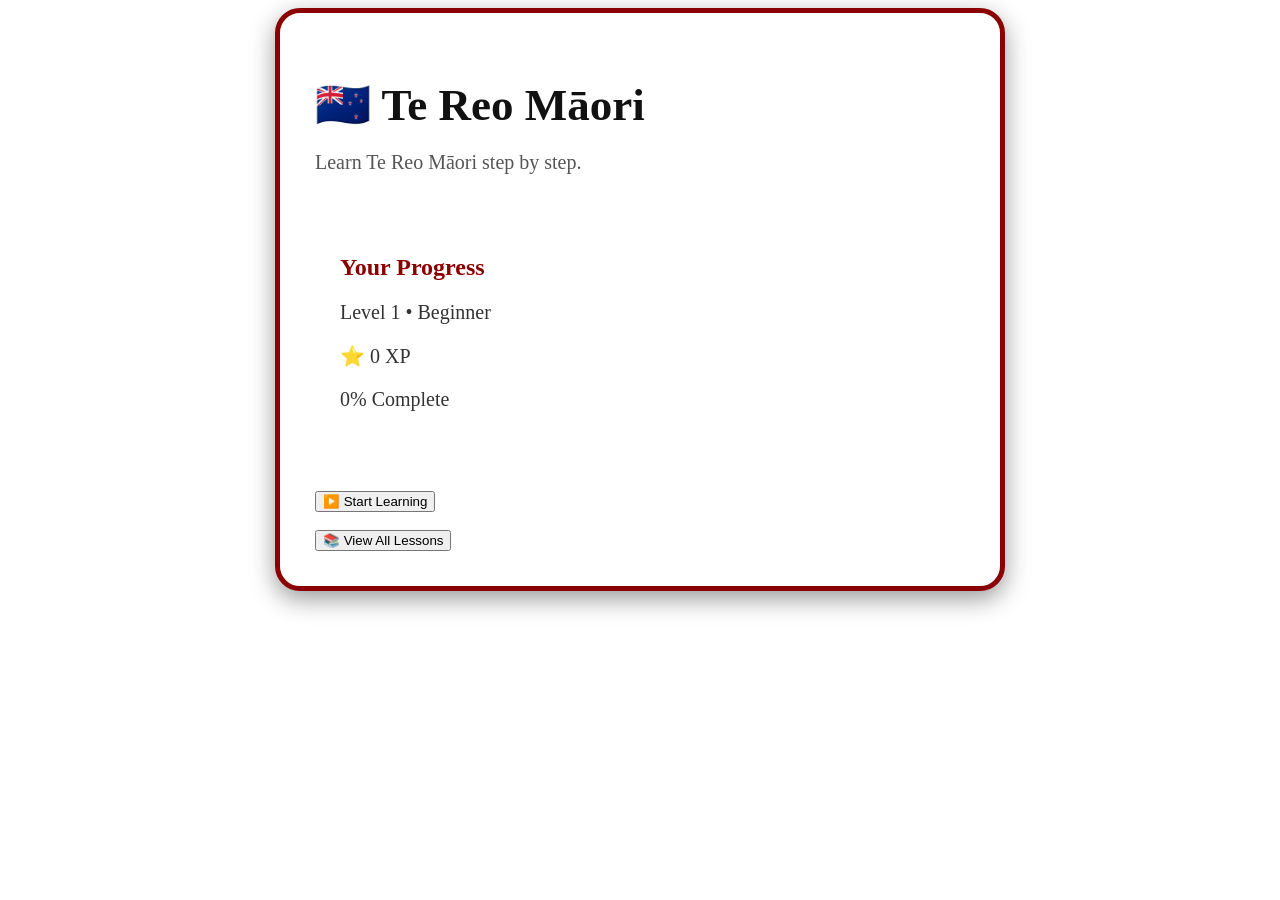
<file: index.html>
<!DOCTYPE html>
<html>

<head>
    <title>Te Reo Māori Learning</title>
    <link rel="stylesheet" href="style.css">
</head>

<body>

    <div class="app">

        <h1>🇳🇿 Te Reo Māori</h1>

        <p class="subtitle">
            Learn Te Reo Māori step by step.
        </p>

        <div class="progress-box">

            <h2>Your Progress</h2>

            <p id="level">Level 1 • Beginner</p>

            <p>⭐ <span id="xp">0</span> XP</p>

            <div class="progress-bar">
                <div class="progress" id="progress"></div>
            </div>

            <p id="progressText">0% Complete</p>

        </div>

        <button onclick="startLearning()">
            ▶️ Start Learning
        </button>

        <br><br>

        <button onclick="openLessons()">
            📚 View All Lessons
        </button>

    </div>


    <script>

        function startLearning() {
            window.location.href = "lesson1.html";
        }


        function openLessons() {
            window.location.href = "lessons.html";
        }


        function updateProgress() {

            let completed = 0;

            if (localStorage.getItem("lesson1Complete") === "true") {
                completed++;
            }

            if (localStorage.getItem("lesson2Complete") === "true") {
                completed++;
            }

            if (localStorage.getItem("lesson3Complete") === "true") {
                completed++;
            }

            if (localStorage.getItem("lesson4Complete") === "true") {
                completed++;
            }


            let percentage = Math.round((completed / 4) * 100);

            let xp = completed * 100;


            document.getElementById("progress").style.width =
                percentage + "%";

            document.getElementById("progressText").textContent =
                percentage + "% Complete";

            document.getElementById("xp").textContent =
                xp;


            if (completed === 0) {

                document.getElementById("level").textContent =
                    "Level 1 • Beginner";

            } else if (completed === 1) {

                document.getElementById("level").textContent =
                    "Level 2 • Te Reo Learner";

            } else if (completed === 2) {

                document.getElementById("level").textContent =
                    "Level 3 • Kaipānui";

            } else if (completed === 3) {

                document.getElementById("level").textContent =
                    "Level 4 • Advanced Beginner";

            } else if (completed === 4) {

                document.getElementById("level").textContent =
                    "Level 5 • Te Reo Champion 🏆";

            }

        }


        updateProgress();

    </script>

</body>

</html>
</file>
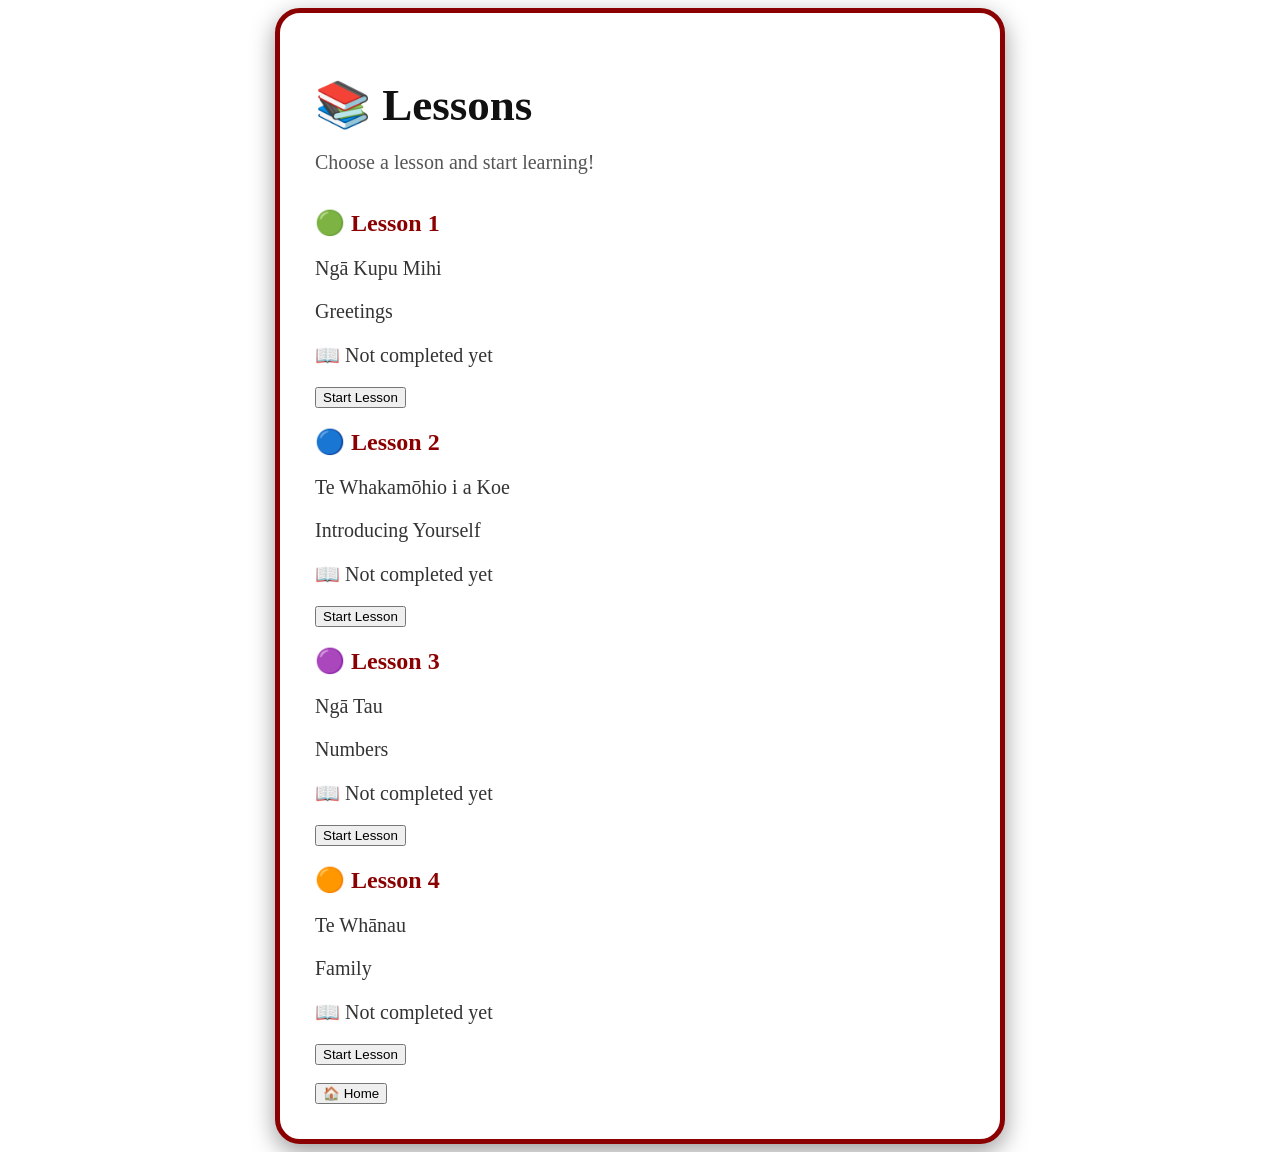
<file: lesson1.html>
<!DOCTYPE html>
<html>

<head>
    <title>Lessons - Te Reo Māori</title>
    <link rel="stylesheet" href="style.css">
</head>

<body>

    <div class="app">

        <h1>📚 Lessons</h1>

        <p class="subtitle">
            Choose a lesson and start learning!
        </p>

        <div class="word-card">

            <h2>🟢 Lesson 1</h2>

            <p>Ngā Kupu Mihi</p>
            <p>Greetings</p>

            <p id="lesson1Status"></p>

            <button onclick="lessonOne()">
                Start Lesson
            </button>

        </div>

        <div class="word-card">

            <h2>🔵 Lesson 2</h2>

            <p>Te Whakamōhio i a Koe</p>
            <p>Introducing Yourself</p>

            <p id="lesson2Status"></p>

            <button onclick="lessonTwo()">
                Start Lesson
            </button>

        </div>

        <div class="word-card">

            <h2>🟣 Lesson 3</h2>

            <p>Ngā Tau</p>
            <p>Numbers</p>

            <p id="lesson3Status"></p>

            <button onclick="lessonThree()">
                Start Lesson
            </button>

        </div>

        <div class="word-card">

            <h2>🟠 Lesson 4</h2>

            <p>Te Whānau</p>
            <p>Family</p>

            <p id="lesson4Status"></p>

            <button onclick="lessonFour()">
                Start Lesson
            </button>

        </div>

        <br>

        <button onclick="goHome()">
            🏠 Home
        </button>

    </div>

    <script>

        function lessonOne() {
            window.location.href = "lesson1.html";
        }

        function lessonTwo() {
            window.location.href = "lesson2.html";
        }

        function lessonThree() {
            window.location.href = "lesson3.html";
        }

        function lessonFour() {
            window.location.href = "lesson4.html";
        }

        function goHome() {
            window.location.href = "index.html";
        }


        function updateLessonStatus() {

            if (localStorage.getItem("lesson1Complete") === "true") {
                document.getElementById("lesson1Status").textContent =
                    "✅ Complete!";
            } else {
                document.getElementById("lesson1Status").textContent =
                    "📖 Not completed yet";
            }


            if (localStorage.getItem("lesson2Complete") === "true") {
                document.getElementById("lesson2Status").textContent =
                    "✅ Complete!";
            } else {
                document.getElementById("lesson2Status").textContent =
                    "📖 Not completed yet";
            }


            if (localStorage.getItem("lesson3Complete") === "true") {
                document.getElementById("lesson3Status").textContent =
                    "✅ Complete!";
            } else {
                document.getElementById("lesson3Status").textContent =
                    "📖 Not completed yet";
            }


            if (localStorage.getItem("lesson4Complete") === "true") {
                document.getElementById("lesson4Status").textContent =
                    "✅ Complete!";
            } else {
                document.getElementById("lesson4Status").textContent =
                    "📖 Not completed yet";
            }

        }


        updateLessonStatus();

    </script>

</body>

</html>
</file>
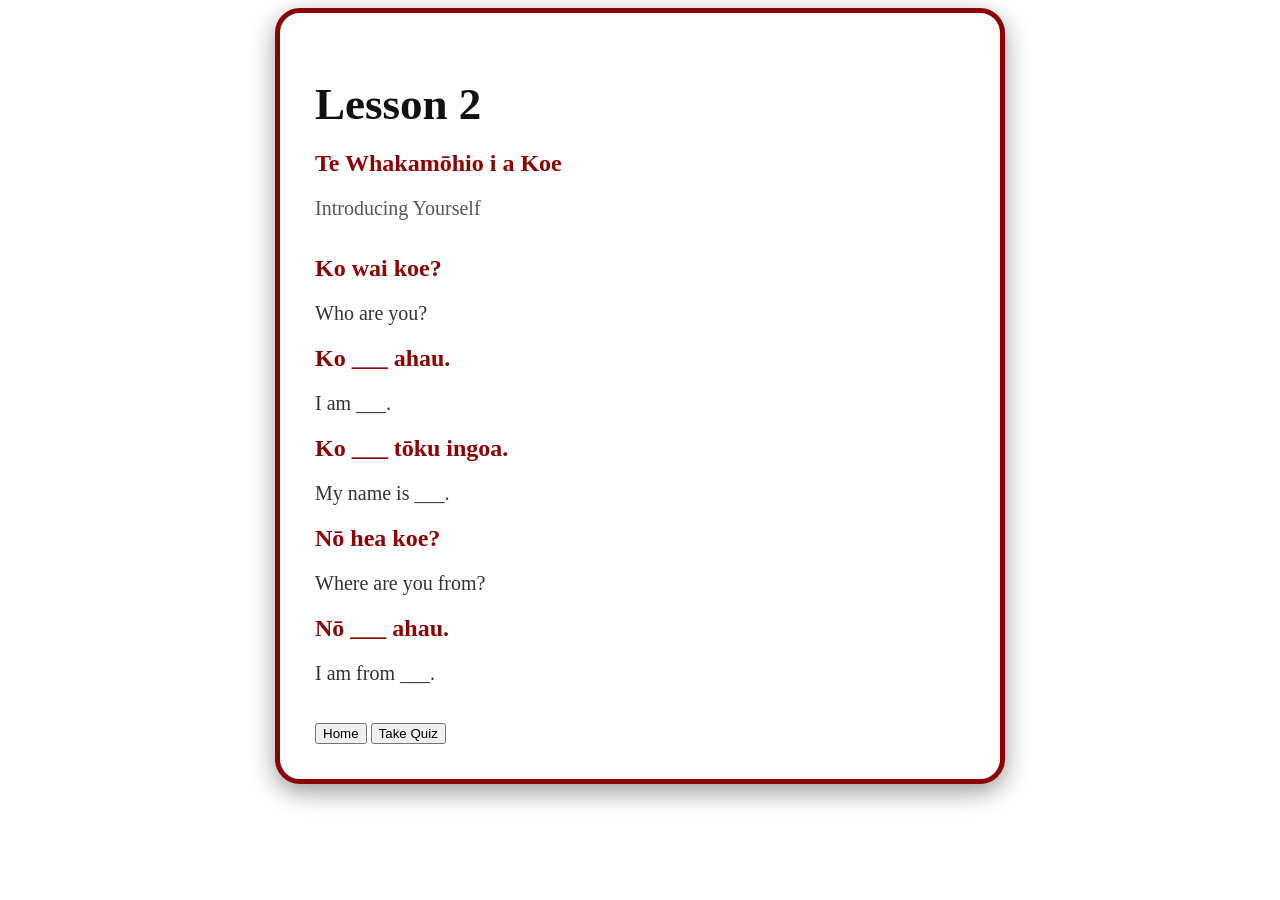
<file: lesson2.html>
<!DOCTYPE html>
<html>

<head>
    <title>Lesson 2 - Introducing Yourself</title>
    <link rel="stylesheet" href="style.css">
</head>

<body>

    <div class="app">

        <h1>Lesson 2</h1>

        <h2>Te Whakamōhio i a Koe</h2>

        <p class="subtitle">Introducing Yourself</p>

        <div class="word-card">
            <h2>Ko wai koe?</h2>
            <p>Who are you?</p>
        </div>

        <div class="word-card">
            <h2>Ko ___ ahau.</h2>
            <p>I am ___.</p>
        </div>

        <div class="word-card">
            <h2>Ko ___ tōku ingoa.</h2>
            <p>My name is ___.</p>
        </div>

        <div class="word-card">
            <h2>Nō hea koe?</h2>
            <p>Where are you from?</p>
        </div>

        <div class="word-card">
            <h2>Nō ___ ahau.</h2>
            <p>I am from ___.</p>
        </div>

        <br>

        <button onclick="goHome()">Home</button>

        <button onclick="startQuiz()">Take Quiz</button>

    </div>

    <script>

        function goHome() {
            window.location.href = "index.html";
        }

        function startQuiz() {
            window.location.href = "quiz2.html";
        }

    </script>

</body>

</html>
</file>
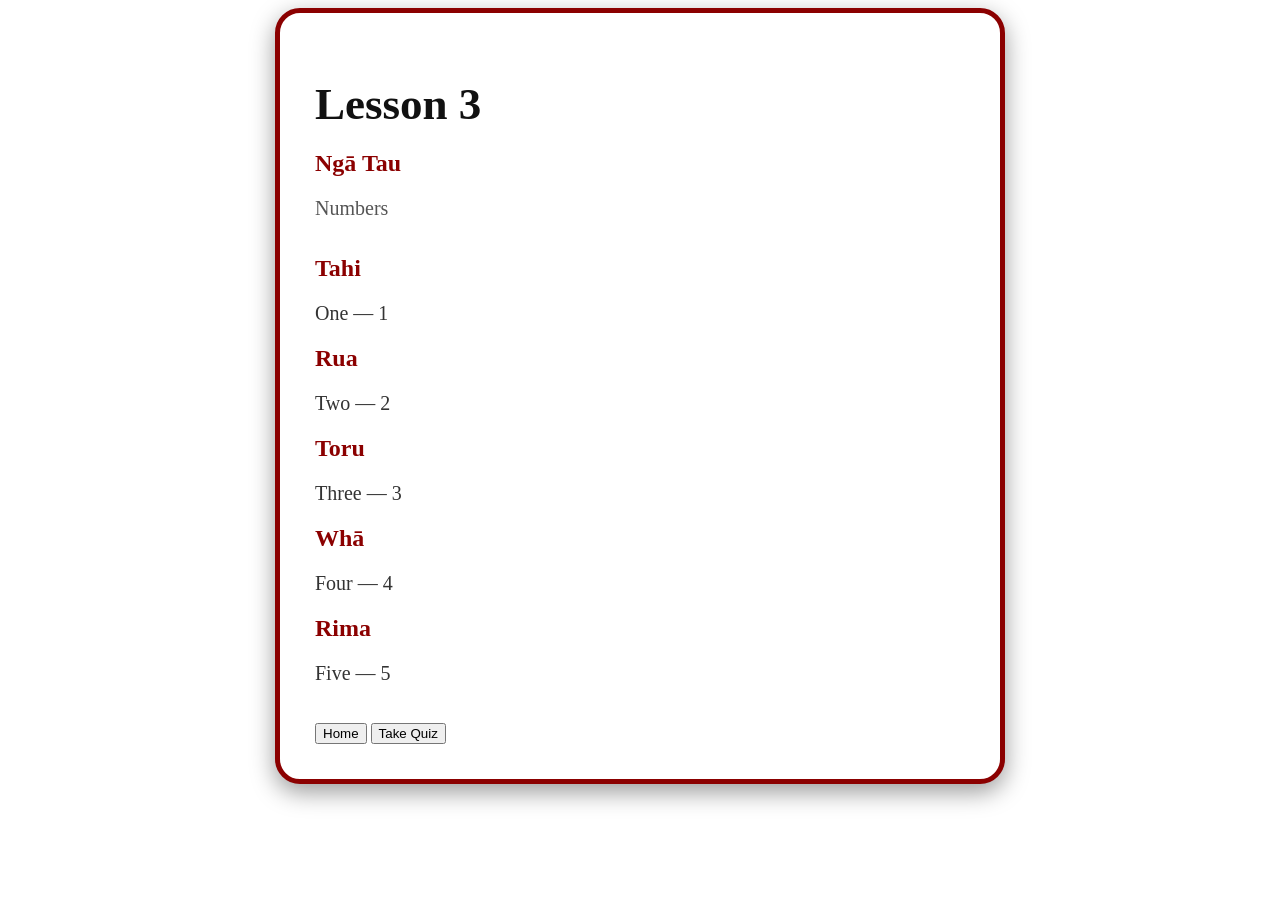
<file: lesson3.html>
<!DOCTYPE html>
<html>

<head>
    <title>Lesson 3 - Numbers</title>
    <link rel="stylesheet" href="style.css">
</head>

<body>

    <div class="app">

        <h1>Lesson 3</h1>

        <h2>Ngā Tau</h2>

        <p class="subtitle">Numbers</p>

        <div class="word-card">
            <h2>Tahi</h2>
            <p>One — 1</p>
        </div>

        <div class="word-card">
            <h2>Rua</h2>
            <p>Two — 2</p>
        </div>

        <div class="word-card">
            <h2>Toru</h2>
            <p>Three — 3</p>
        </div>

        <div class="word-card">
            <h2>Whā</h2>
            <p>Four — 4</p>
        </div>

        <div class="word-card">
            <h2>Rima</h2>
            <p>Five — 5</p>
        </div>

        <br>

        <button onclick="goHome()">Home</button>

        <button onclick="startQuiz()">Take Quiz</button>

    </div>

    <script>

        function goHome() {
            window.location.href = "index.html";
        }

        function startQuiz() {
            window.location.href = "quiz3.html";
        }

    </script>

</body>

</html>
</file>
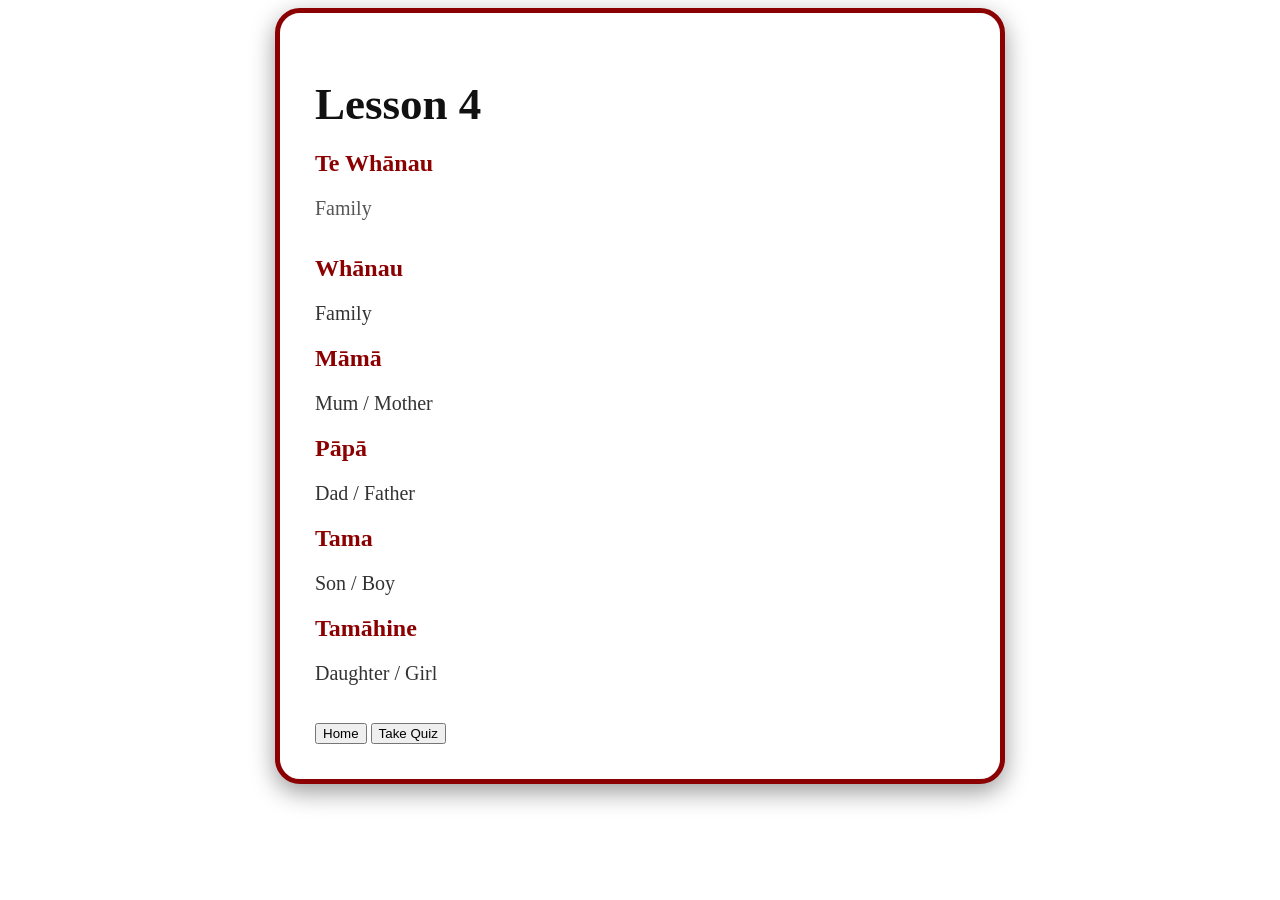
<file: lesson4.html>
<!DOCTYPE html>
<html>

<head>
    <title>Lesson 4 - Whānau</title>
    <link rel="stylesheet" href="style.css">
</head>

<body>

    <div class="app">

        <h1>Lesson 4</h1>

        <h2>Te Whānau</h2>

        <p class="subtitle">Family</p>

        <div class="word-card">
            <h2>Whānau</h2>
            <p>Family</p>
        </div>

        <div class="word-card">
            <h2>Māmā</h2>
            <p>Mum / Mother</p>
        </div>

        <div class="word-card">
            <h2>Pāpā</h2>
            <p>Dad / Father</p>
        </div>

        <div class="word-card">
            <h2>Tama</h2>
            <p>Son / Boy</p>
        </div>

        <div class="word-card">
          <h2>Tamāhine</h2>
<p>Daughter / Girl</p>
        </div>

        <br>

        <button onclick="goHome()">Home</button>

        <button onclick="startQuiz()">Take Quiz</button>

    </div>

    <script>

        function goHome() {
            window.location.href = "index.html";
        }

        function startQuiz() {
            window.location.href = "quiz4.html";
        }

    </script>

</body>

</html>
</file>
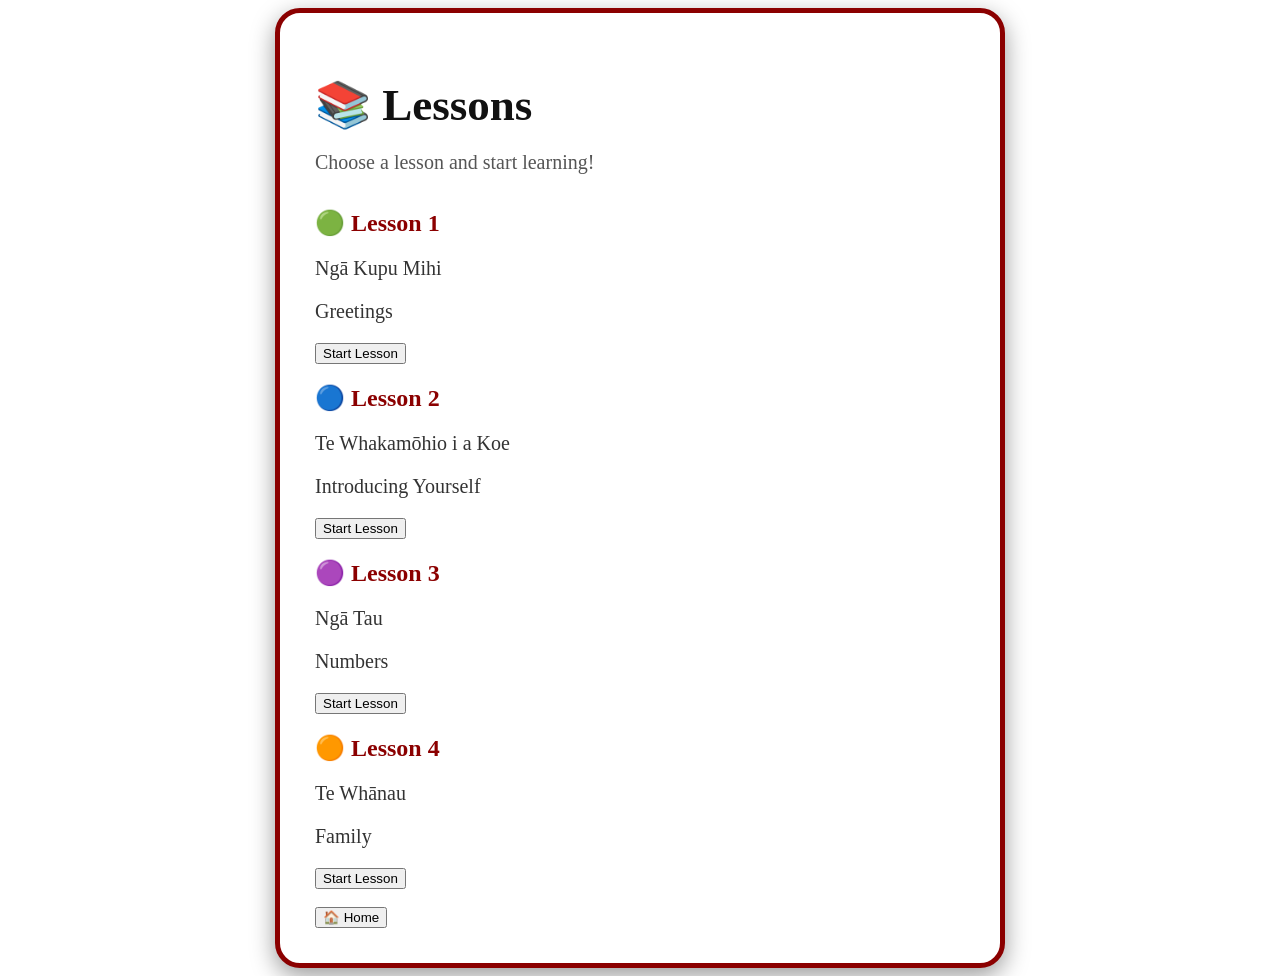
<file: lessons.html>
<!DOCTYPE html>
<html>

<head>
    <title>Lessons - Te Reo Māori</title>
    <link rel="stylesheet" href="style.css">
</head>

<body>

    <div class="app">

        <h1>📚 Lessons</h1>

        <p class="subtitle">
            Choose a lesson and start learning!
        </p>

        <div class="word-card">

            <h2>🟢 Lesson 1</h2>

            <p>Ngā Kupu Mihi</p>
            <p>Greetings</p>

            <button onclick="lessonOne()">
                Start Lesson
            </button>

        </div>

        <div class="word-card">

            <h2>🔵 Lesson 2</h2>

            <p>Te Whakamōhio i a Koe</p>
            <p>Introducing Yourself</p>

            <button onclick="lessonTwo()">
                Start Lesson
            </button>

        </div>

        <div class="word-card">

            <h2>🟣 Lesson 3</h2>

            <p>Ngā Tau</p>
            <p>Numbers</p>

            <button onclick="lessonThree()">
                Start Lesson
            </button>

        </div>

        <div class="word-card">

            <h2>🟠 Lesson 4</h2>

            <p>Te Whānau</p>
            <p>Family</p>

            <button onclick="lessonFour()">
                Start Lesson
            </button>

        </div>

        <br>

        <button onclick="goHome()">
            🏠 Home
        </button>

    </div>

    <script>

        function lessonOne() {
            window.location.href = "lesson1.html";
        }

        function lessonTwo() {
            window.location.href = "lesson2.html";
        }

        function lessonThree() {
            window.location.href = "lesson3.html";
        }

        function lessonFour() {
            window.location.href = "lesson4.html";
        }

        function goHome() {
            window.location.href = "index.html";
        }

    </script>

</body>

</html>
</file>
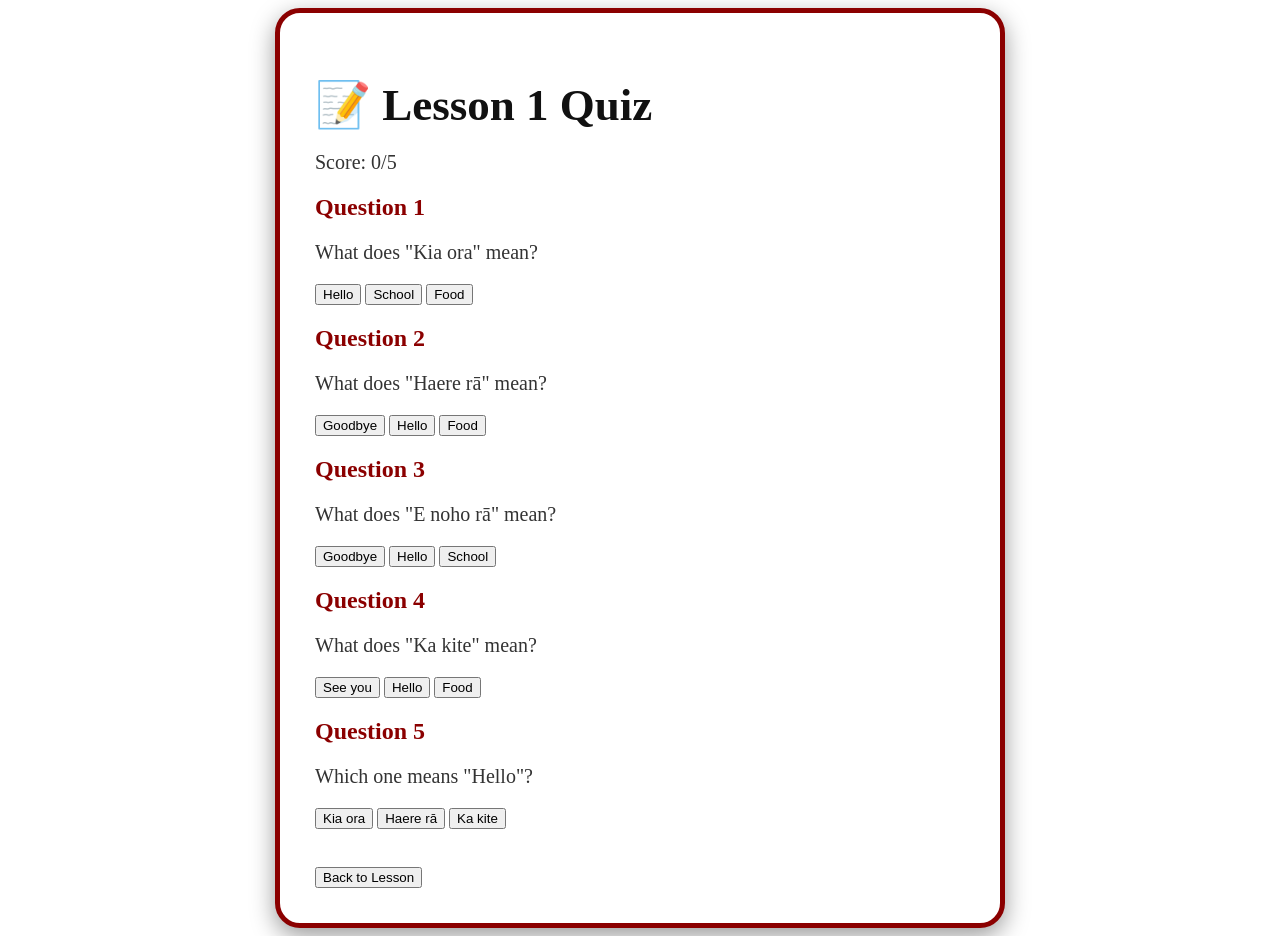
<file: quiz1.html>
<!DOCTYPE html>
<html>

<head>
    <title>Lesson 1 Quiz</title>
    <link rel="stylesheet" href="style.css">
</head>

<body>

    <div class="app">

        <h1>📝 Lesson 1 Quiz</h1>

        <p id="score">Score: 0/5</p>
        <p id="complete"></p>

        <h2>Question 1</h2>
        <p>What does "Kia ora" mean?</p>

        <button onclick="checkAnswer(1, 'hello', this)">Hello</button>
        <button onclick="checkAnswer(1, 'school', this)">School</button>
        <button onclick="checkAnswer(1, 'food', this)">Food</button>

        <p id="result1"></p>

        <h2>Question 2</h2>
        <p>What does "Haere rā" mean?</p>

        <button onclick="checkAnswer(2, 'goodbye', this)">Goodbye</button>
        <button onclick="checkAnswer(2, 'hello', this)">Hello</button>
        <button onclick="checkAnswer(2, 'food', this)">Food</button>

        <p id="result2"></p>

        <h2>Question 3</h2>
        <p>What does "E noho rā" mean?</p>

        <button onclick="checkAnswer(3, 'goodbye', this)">Goodbye</button>
        <button onclick="checkAnswer(3, 'hello', this)">Hello</button>
        <button onclick="checkAnswer(3, 'school', this)">School</button>

        <p id="result3"></p>

        <h2>Question 4</h2>
        <p>What does "Ka kite" mean?</p>

        <button onclick="checkAnswer(4, 'see you', this)">See you</button>
        <button onclick="checkAnswer(4, 'hello', this)">Hello</button>
        <button onclick="checkAnswer(4, 'food', this)">Food</button>

        <p id="result4"></p>

        <h2>Question 5</h2>
        <p>Which one means "Hello"?</p>

        <button onclick="checkAnswer(5, 'Kia ora', this)">Kia ora</button>
        <button onclick="checkAnswer(5, 'Haere rā', this)">Haere rā</button>
        <button onclick="checkAnswer(5, 'Ka kite', this)">Ka kite</button>

        <p id="result5"></p>

        <br>

        <button onclick="goBack()">Back to Lesson</button>

    </div>

    <script>

        let points = 0;

        let answered = [false, false, false, false, false];

        function checkAnswer(question, answer, button) {

            if (answered[question - 1]) {
                return;
            }

            answered[question - 1] = true;

            let correct = false;

            if (question === 1 && answer === "hello") {
                correct = true;
            }

            if (question === 2 && answer === "goodbye") {
                correct = true;
            }

            if (question === 3 && answer === "goodbye") {
                correct = true;
            }

            if (question === 4 && answer === "see you") {
                correct = true;
            }

            if (question === 5 && answer === "Kia ora") {
                correct = true;
            }

            let buttons = button.parentElement.querySelectorAll("button");

            buttons.forEach(function(btn) {
                btn.disabled = true;
            });

            if (correct) {

                points++;

                document.getElementById("result" + question).textContent =
                    "✅ Ka pai! Correct!";

            } else {

                document.getElementById("result" + question).textContent =
                    "❌ Not quite!";

            }

            document.getElementById("score").textContent =
                "Score: " + points + "/5";

            if (answered.every(Boolean)) {

                document.getElementById("complete").textContent =
                    "🎉 Quiz Complete! You got " + points + "/5! 🏆";

                if (points === 5) {

                    localStorage.setItem("lesson1Complete", "true");

                    setTimeout(function() {
                        alert("🎉 Ka pai! You completed Lesson 1!");
                    }, 200);

                }

            }

        }

        function goBack() {
            window.location.href = "lesson1.html";
        }

    </script>

</body>

</html>
</file>
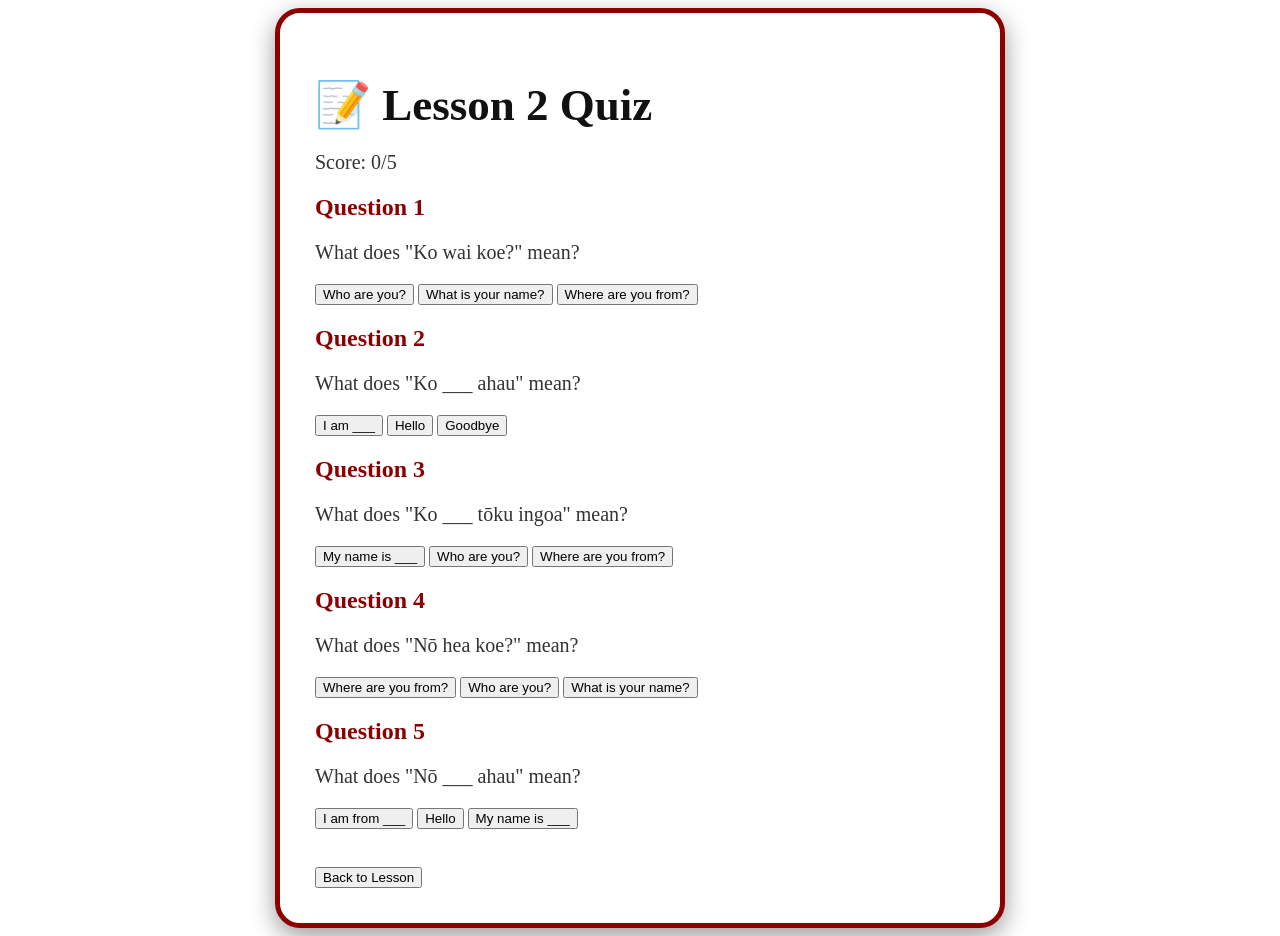
<file: quiz2.html>
<!DOCTYPE html>
<html>

<head>
    <title>Lesson 2 Quiz</title>
    <link rel="stylesheet" href="style.css">
</head>

<body>

    <div class="app">

        <h1>📝 Lesson 2 Quiz</h1>

        <p id="score">Score: 0/5</p>
        <p id="complete"></p>

        <h2>Question 1</h2>
        <p>What does "Ko wai koe?" mean?</p>

        <button onclick="checkAnswer(1, 'who', this)">Who are you?</button>
        <button onclick="checkAnswer(1, 'name', this)">What is your name?</button>
        <button onclick="checkAnswer(1, 'where', this)">Where are you from?</button>

        <p id="result1"></p>

        <h2>Question 2</h2>
        <p>What does "Ko ___ ahau" mean?</p>

        <button onclick="checkAnswer(2, 'i am', this)">I am ___</button>
        <button onclick="checkAnswer(2, 'hello', this)">Hello</button>
        <button onclick="checkAnswer(2, 'goodbye', this)">Goodbye</button>

        <p id="result2"></p>

        <h2>Question 3</h2>
        <p>What does "Ko ___ tōku ingoa" mean?</p>

        <button onclick="checkAnswer(3, 'my name', this)">My name is ___</button>
        <button onclick="checkAnswer(3, 'who', this)">Who are you?</button>
        <button onclick="checkAnswer(3, 'where', this)">Where are you from?</button>

        <p id="result3"></p>

        <h2>Question 4</h2>
        <p>What does "Nō hea koe?" mean?</p>

        <button onclick="checkAnswer(4, 'where', this)">Where are you from?</button>
        <button onclick="checkAnswer(4, 'who', this)">Who are you?</button>
        <button onclick="checkAnswer(4, 'name', this)">What is your name?</button>

        <p id="result4"></p>

        <h2>Question 5</h2>
        <p>What does "Nō ___ ahau" mean?</p>

        <button onclick="checkAnswer(5, 'from', this)">I am from ___</button>
        <button onclick="checkAnswer(5, 'hello', this)">Hello</button>
        <button onclick="checkAnswer(5, 'name', this)">My name is ___</button>

        <p id="result5"></p>

        <br>

        <button onclick="goBack()">Back to Lesson</button>

    </div>

    <script>

        let points = 0;

        let answered = [false, false, false, false, false];

        function checkAnswer(question, answer, button) {

            if (answered[question - 1]) {
                return;
            }

            answered[question - 1] = true;

            let correct = false;

            if (question === 1 && answer === "who") {
                correct = true;
            }

            if (question === 2 && answer === "i am") {
                correct = true;
            }

            if (question === 3 && answer === "my name") {
                correct = true;
            }

            if (question === 4 && answer === "where") {
                correct = true;
            }

            if (question === 5 && answer === "from") {
                correct = true;
            }

            let buttons = button.parentElement.querySelectorAll("button");

            buttons.forEach(function(btn) {
                btn.disabled = true;
            });

            if (correct) {

                points++;

                document.getElementById("result" + question).textContent =
                    "✅ Ka pai! Correct!";

            } else {

                document.getElementById("result" + question).textContent =
                    "❌ Not quite!";

            }

            document.getElementById("score").textContent =
                "Score: " + points + "/5";

            if (answered.every(Boolean)) {

                document.getElementById("complete").textContent =
                    "🎉 Quiz Complete! You got " + points + "/5! 🏆";

                if (points === 5) {

                    localStorage.setItem("lesson2Complete", "true");

                    setTimeout(function() {
                        alert("🎉 Ka pai! You completed Lesson 2!");
                    }, 200);

                }

            }

        }

        function goBack() {
            window.location.href = "lesson2.html";
        }

    </script>

</body>

</html>
</file>
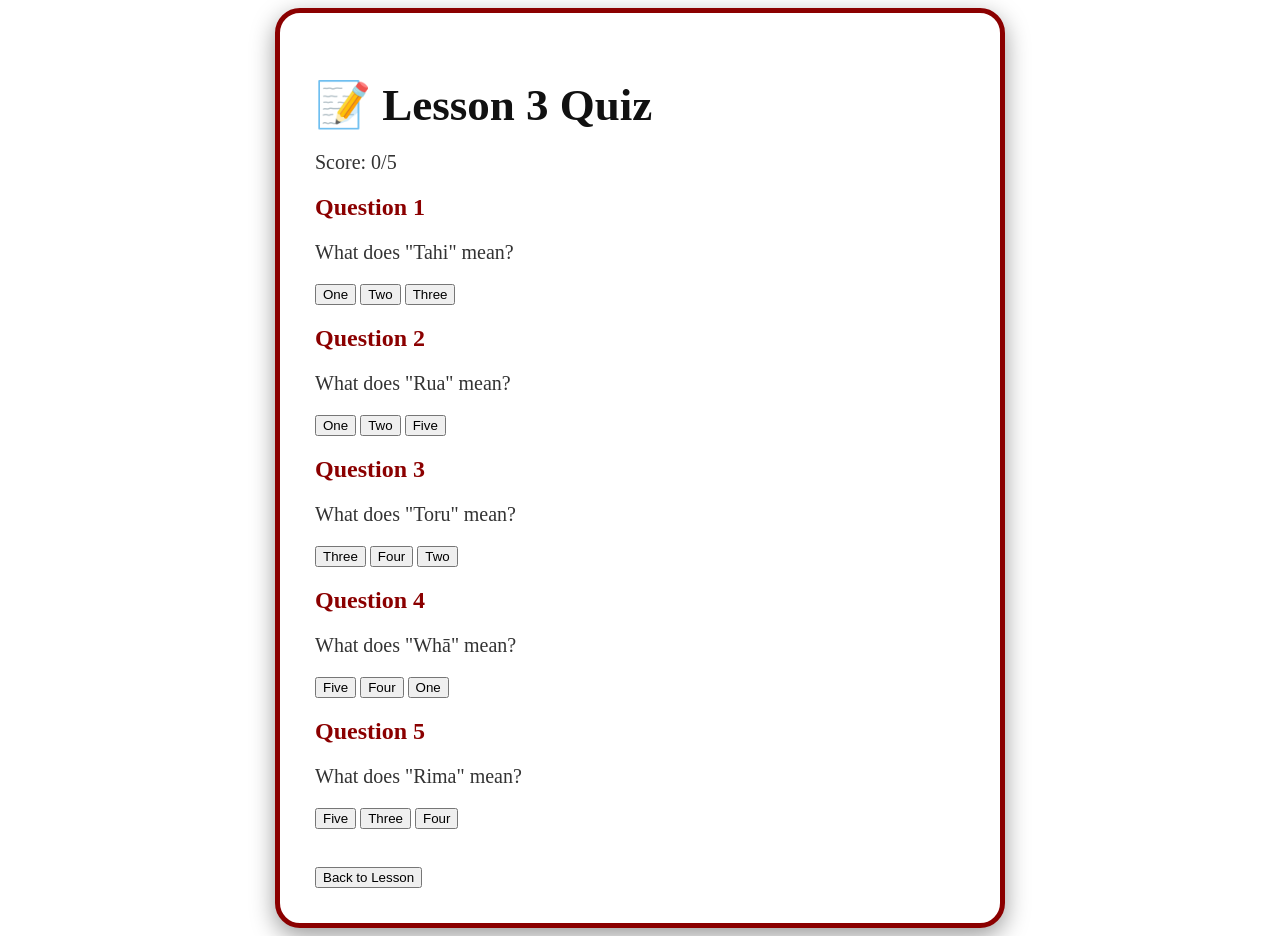
<file: quiz3.html>
<!DOCTYPE html>
<html>

<head>
    <title>Lesson 3 Quiz</title>
    <link rel="stylesheet" href="style.css">
</head>

<body>

    <div class="app">

        <h1>📝 Lesson 3 Quiz</h1>

        <p id="score">Score: 0/5</p>
        <p id="complete"></p>

        <h2>Question 1</h2>
        <p>What does "Tahi" mean?</p>

        <button onclick="checkAnswer(1, 'one', this)">One</button>
        <button onclick="checkAnswer(1, 'two', this)">Two</button>
        <button onclick="checkAnswer(1, 'three', this)">Three</button>

        <p id="result1"></p>

        <h2>Question 2</h2>
        <p>What does "Rua" mean?</p>

        <button onclick="checkAnswer(2, 'one', this)">One</button>
        <button onclick="checkAnswer(2, 'two', this)">Two</button>
        <button onclick="checkAnswer(2, 'five', this)">Five</button>

        <p id="result2"></p>

        <h2>Question 3</h2>
        <p>What does "Toru" mean?</p>

        <button onclick="checkAnswer(3, 'three', this)">Three</button>
        <button onclick="checkAnswer(3, 'four', this)">Four</button>
        <button onclick="checkAnswer(3, 'two', this)">Two</button>

        <p id="result3"></p>

        <h2>Question 4</h2>
        <p>What does "Whā" mean?</p>

        <button onclick="checkAnswer(4, 'five', this)">Five</button>
        <button onclick="checkAnswer(4, 'four', this)">Four</button>
        <button onclick="checkAnswer(4, 'one', this)">One</button>

        <p id="result4"></p>

        <h2>Question 5</h2>
        <p>What does "Rima" mean?</p>

        <button onclick="checkAnswer(5, 'five', this)">Five</button>
        <button onclick="checkAnswer(5, 'three', this)">Three</button>
        <button onclick="checkAnswer(5, 'four', this)">Four</button>

        <p id="result5"></p>

        <br>

        <button onclick="goBack()">Back to Lesson</button>

    </div>

    <script>

        let points = 0;

        let answered = [false, false, false, false, false];

        function checkAnswer(question, answer, button) {

            if (answered[question - 1]) {
                return;
            }

            answered[question - 1] = true;

            let correct = false;

            if (question === 1 && answer === "one") {
                correct = true;
            }

            if (question === 2 && answer === "two") {
                correct = true;
            }

            if (question === 3 && answer === "three") {
                correct = true;
            }

            if (question === 4 && answer === "four") {
                correct = true;
            }

            if (question === 5 && answer === "five") {
                correct = true;
            }

            let buttons = button.parentElement.querySelectorAll("button");

            buttons.forEach(function(btn) {
                btn.disabled = true;
            });

            if (correct) {

                points++;

                document.getElementById("result" + question).textContent =
                    "✅ Ka pai! Correct!";

            } else {

                document.getElementById("result" + question).textContent =
                    "❌ Not quite!";

            }

            document.getElementById("score").textContent =
                "Score: " + points + "/5";

            if (answered.every(Boolean)) {

                document.getElementById("complete").textContent =
                    "🎉 Quiz Complete! You got " + points + "/5! 🏆";

                if (points === 5) {

                    localStorage.setItem("lesson3Complete", "true");

                    setTimeout(function() {
                        alert("🎉 Ka pai! You completed Lesson 3!");
                    }, 200);

                }

            }

        }

        function goBack() {
            window.location.href = "lesson3.html";
        }

    </script>

</body>

</html>
</file>
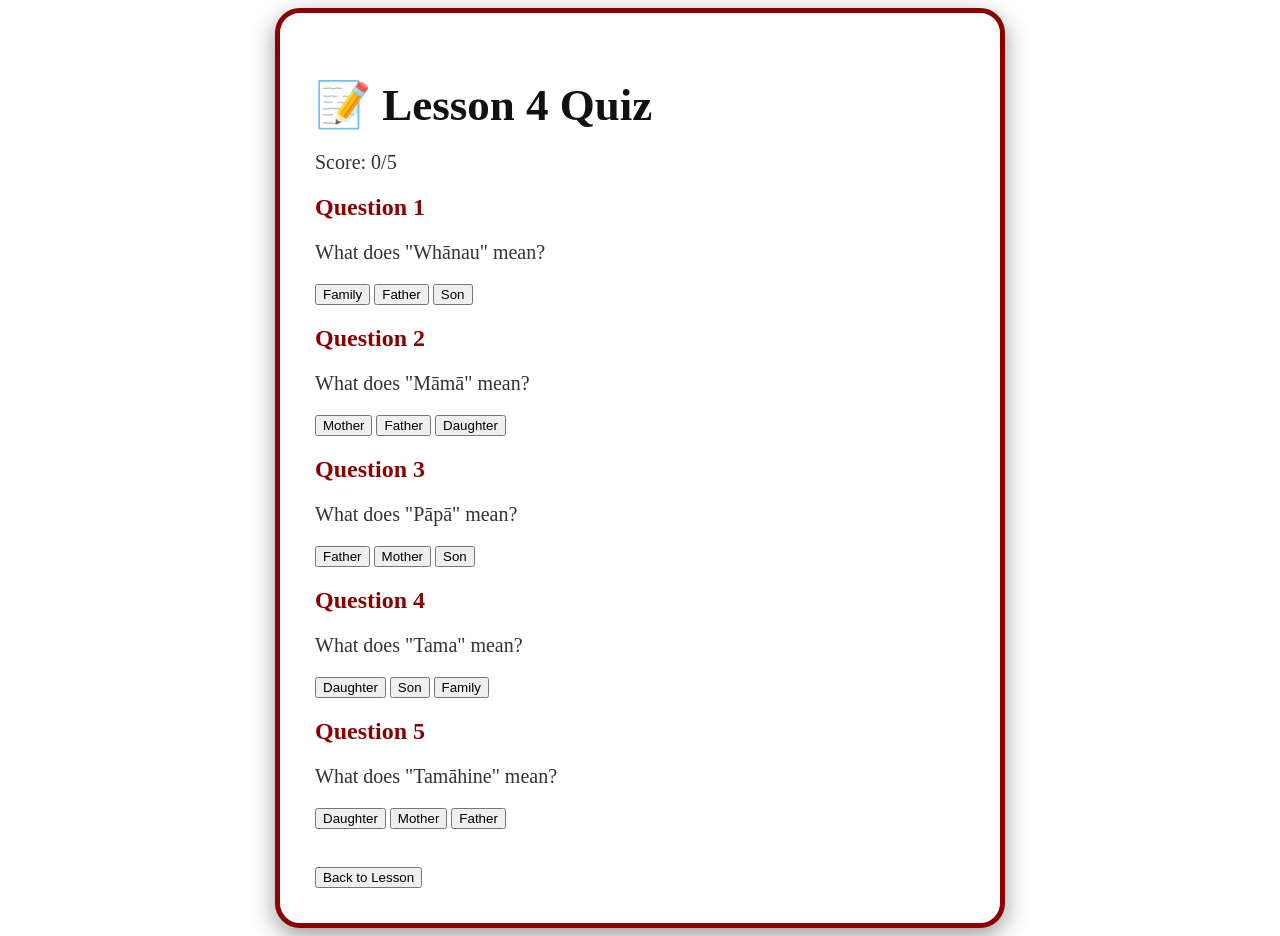
<file: quiz4.html>
<!DOCTYPE html>
<html>

<head>
    <title>Lesson 4 Quiz</title>
    <link rel="stylesheet" href="style.css">
</head>

<body>

    <div class="app">

        <h1>📝 Lesson 4 Quiz</h1>

        <p id="score">Score: 0/5</p>
        <p id="complete"></p>


        <div class="word-card">

            <h2>Question 1</h2>

            <p>What does "Whānau" mean?</p>

            <button onclick="checkAnswer(1, 'family', this)">
                Family
            </button>

            <button onclick="checkAnswer(1, 'father', this)">
                Father
            </button>

            <button onclick="checkAnswer(1, 'son', this)">
                Son
            </button>

            <p id="result1"></p>

        </div>


        <div class="word-card">

            <h2>Question 2</h2>

            <p>What does "Māmā" mean?</p>

            <button onclick="checkAnswer(2, 'mother', this)">
                Mother
            </button>

            <button onclick="checkAnswer(2, 'father', this)">
                Father
            </button>

            <button onclick="checkAnswer(2, 'daughter', this)">
                Daughter
            </button>

            <p id="result2"></p>

        </div>


        <div class="word-card">

            <h2>Question 3</h2>

            <p>What does "Pāpā" mean?</p>

            <button onclick="checkAnswer(3, 'father', this)">
                Father
            </button>

            <button onclick="checkAnswer(3, 'mother', this)">
                Mother
            </button>

            <button onclick="checkAnswer(3, 'son', this)">
                Son
            </button>

            <p id="result3"></p>

        </div>


        <div class="word-card">

            <h2>Question 4</h2>

            <p>What does "Tama" mean?</p>

            <button onclick="checkAnswer(4, 'daughter', this)">
                Daughter
            </button>

            <button onclick="checkAnswer(4, 'son', this)">
                Son
            </button>

            <button onclick="checkAnswer(4, 'family', this)">
                Family
            </button>

            <p id="result4"></p>

        </div>


        <div class="word-card">

            <h2>Question 5</h2>

            <p>What does "Tamāhine" mean?</p>

            <button onclick="checkAnswer(5, 'daughter', this)">
                Daughter
            </button>

            <button onclick="checkAnswer(5, 'mother', this)">
                Mother
            </button>

            <button onclick="checkAnswer(5, 'father', this)">
                Father
            </button>

            <p id="result5"></p>

        </div>


        <br>

        <button onclick="goBack()">
            Back to Lesson
        </button>

    </div>


    <script>

        let points = 0;

        let answered = [
            false,
            false,
            false,
            false,
            false
        ];


        function checkAnswer(question, answer, button) {

            // Stop the same question being answered twice
            if (answered[question - 1]) {
                return;
            }


            answered[question - 1] = true;


            let correct = false;


            if (question === 1 && answer === "family") {
                correct = true;
            }


            if (question === 2 && answer === "mother") {
                correct = true;
            }


            if (question === 3 && answer === "father") {
                correct = true;
            }


            if (question === 4 && answer === "son") {
                correct = true;
            }


            if (question === 5 && answer === "daughter") {
                correct = true;
            }


            // Only disable buttons inside THIS question
            let buttons =
                button.parentElement.querySelectorAll("button");


            buttons.forEach(function(btn) {
                btn.disabled = true;
            });


            if (correct) {

                points++;

                document.getElementById(
                    "result" + question
                ).textContent =
                    "✅ Ka pai! Correct!";

            } else {

                document.getElementById(
                    "result" + question
                ).textContent =
                    "❌ Not quite!";

            }


            document.getElementById("score").textContent =
                "Score: " + points + "/5";


            // Check if every question has been answered
            if (answered.every(Boolean)) {

                document.getElementById("complete").textContent =
                    "🎉 Quiz Complete! You got " +
                    points +
                    "/5! 🏆";


                if (points === 5) {

                    localStorage.setItem(
                        "lesson4Complete",
                        "true"
                    );


                    setTimeout(function() {

                        alert(
                            "🎉 Ka pai! You completed Lesson 4!"
                        );

                    }, 200);

                }

            }

        }


        function goBack() {

            window.location.href =
                "lesson4.html";

        }

    </script>

</body>

</html>
</file>
<file: style.css>
```css
body {
    font-family: Arial, sans-serif;
    text-align: center;
    background-color: #111111;
    padding: 40px 20px;
    margin: 0;
}

.app {
    max-width: 650px;
    margin: auto;
    background-color: white;
    padding: 35px;
    border-radius: 25px;
    border: 5px solid #8b0000;
    box-shadow: 0 8px 25px rgba(0, 0, 0, 0.4);
}

h1 {
    font-size: 45px;
    margin-bottom: 10px;
    color: #111111;
}

h2 {
    color: #8b0000;
}

p {
    font-size: 20px;
    color: #333333;
}

.subtitle {
    margin-bottom: 35px;
    color: #555555;
    font-size: 20px;
}

.progress-box {
    padding: 25px;
    margin-bottom: 35px;
```
</file>
